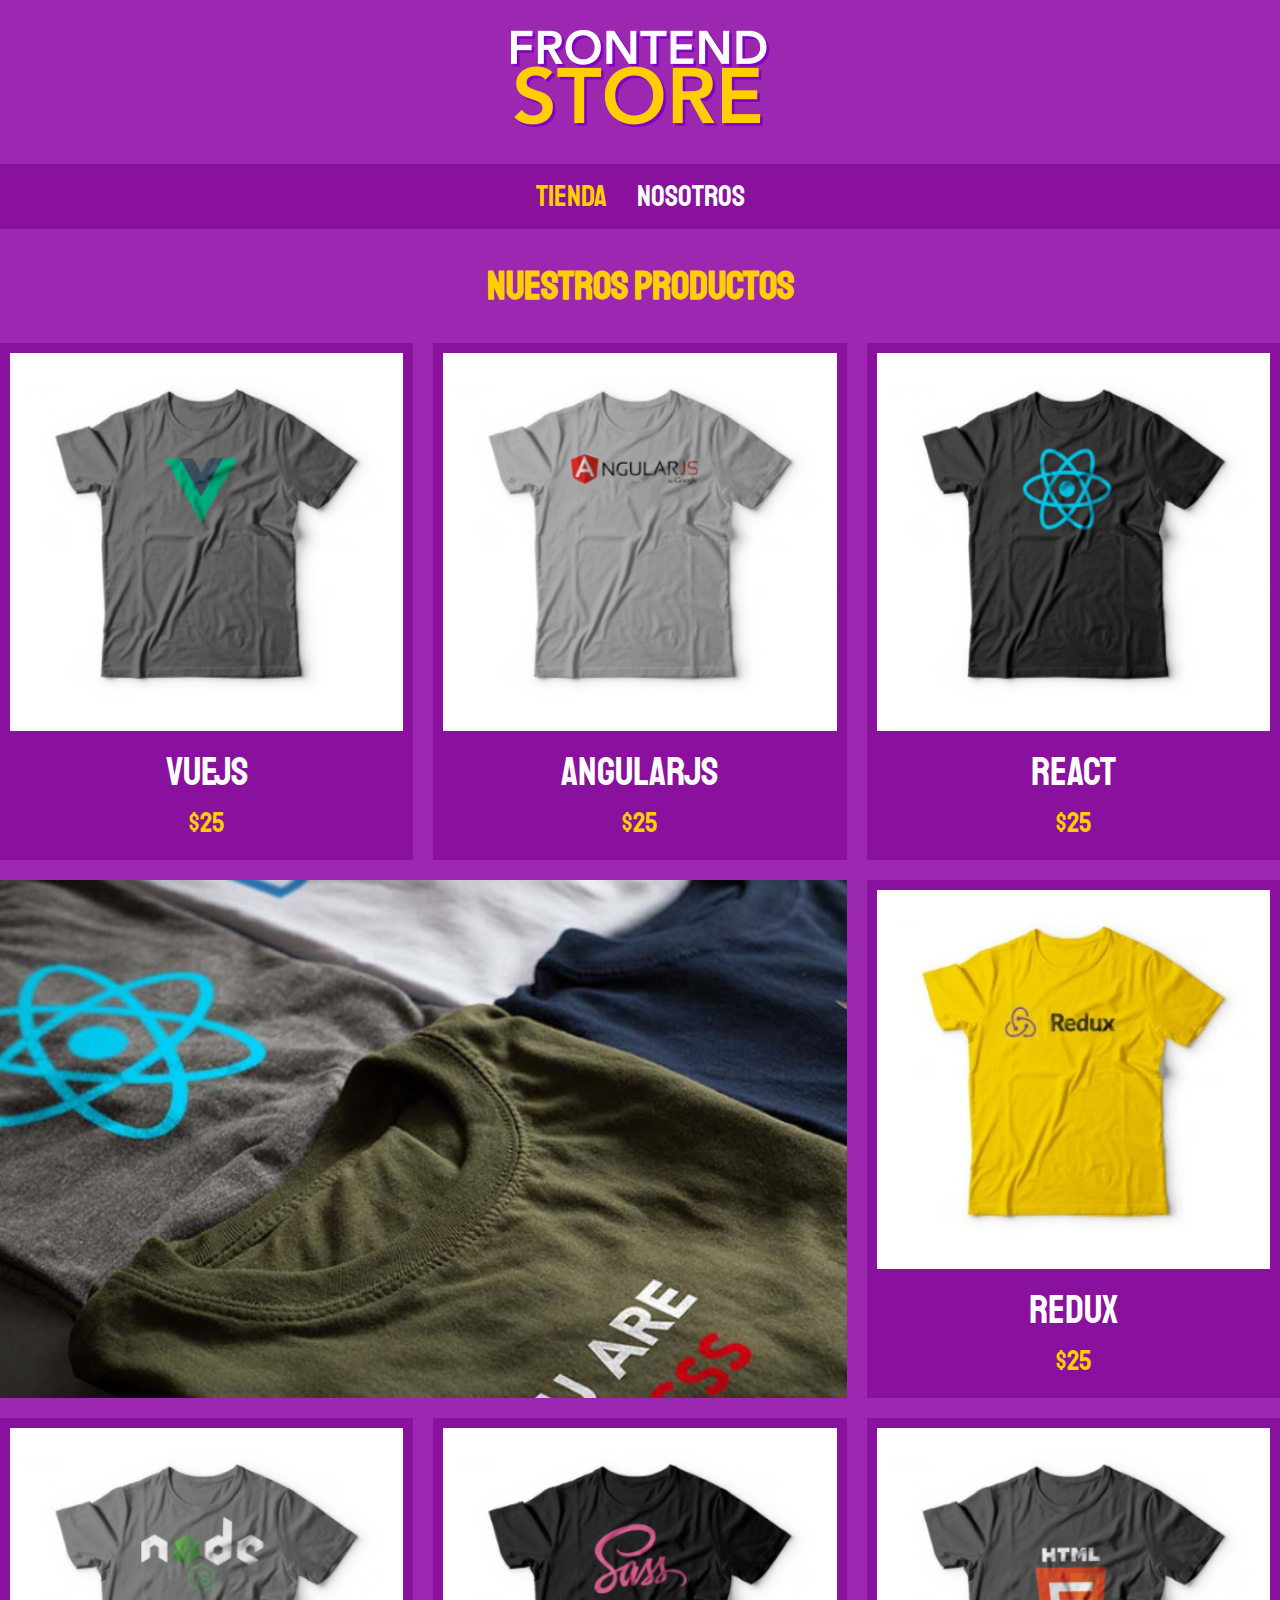
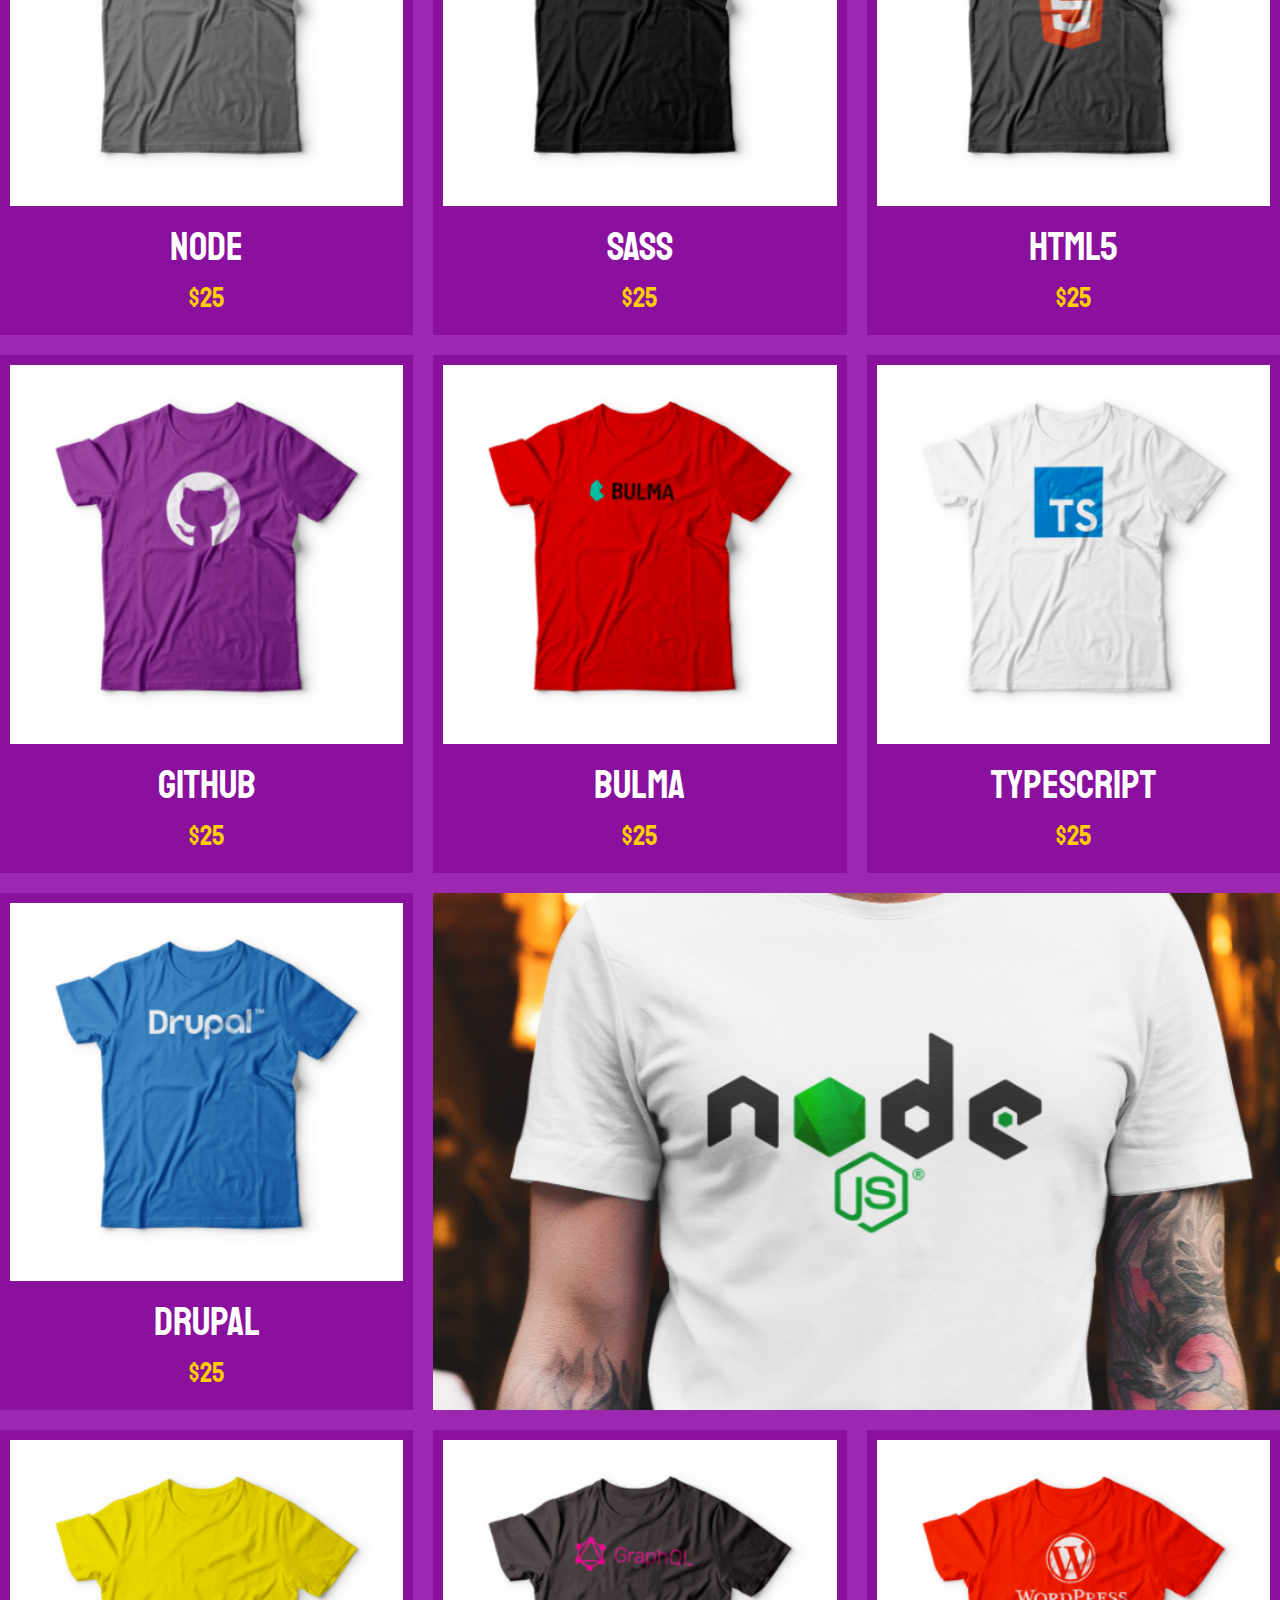
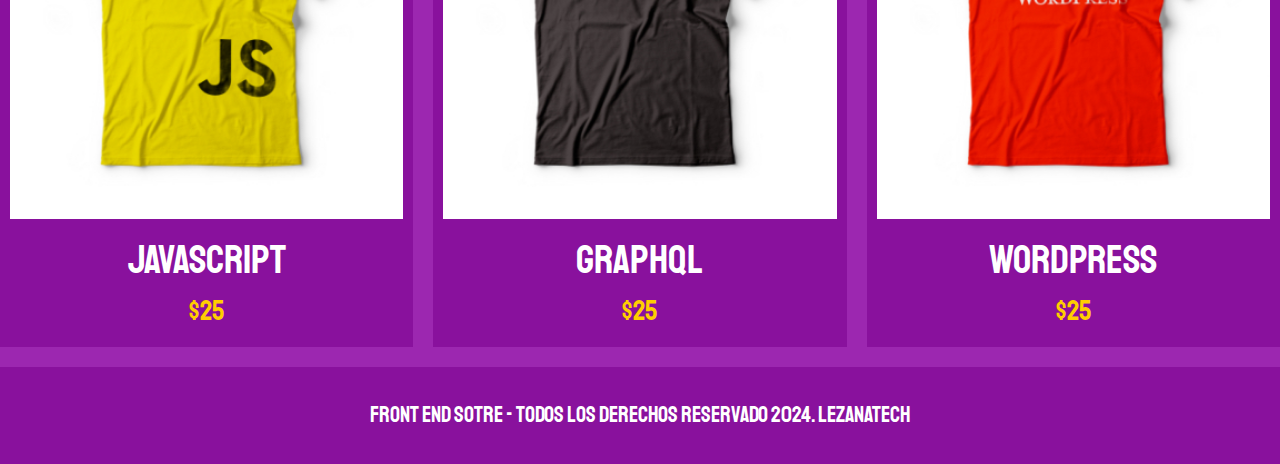
<file: index.html>
<!DOCTYPE html>
<html lang="en">
<head>
    <meta charset="UTF-8">
    <meta name="viewport" content="width=device-width, initial-scale=1.0">
    <title>FrontEnd Store</title>
    <link rel="stylesheet" href="css/normalize.css">
    <link href="https://fonts.googleapis.com/css2?family=Staatliches&display=swap" rel="stylesheet">
    <link rel="stylesheet" href="css/style.css">
</head>
<body>
    <header class="header">
        <a href="index.html">
            <img class="header__logo" src="img/logo.png" alt="Logotipo">
        </a>
    </header>

    <nav class="navegacion">
        <a class="navegacion__enlace navegacion__enlace--activo" href="index.html">Tienda</a>
        <a class="navegacion__enlace" href="nosotros.html">Nosotros</a>
    </nav>

    <main>
        <h1>Nuestros Productos</h1>

        <div class="grid">

            <div class="producto">
                <a href="producto.html">
                    <img class="producto__imagen" src="img/1.jpg" alt="Imagen Camisa">
                    <div class="producto__informacion">
                        <p class="producto__nombre">VueJS</p>
                        <p class="producto__precio">$25</p>
                    </div>
                </a>
            </div> <!-- .producto-->
            <div class="producto">
                <a href="producto.html">
                    <img class="producto__imagen" src="img/2.jpg" alt="Imagen Camisa">
                    <div class="producto__informacion">
                        <p class="producto__nombre">AngularJS</p>
                        <p class="producto__precio">$25</p>
                    </div>
                </a>
            </div> <!-- .producto-->
            <div class="producto">
                <a href="producto.html">
                    <img class="producto__imagen" src="img/3.jpg" alt="Imagen Camisa">
                    <div class="producto__informacion">
                        <p class="producto__nombre">React</p>
                        <p class="producto__precio">$25</p>
                    </div>
                </a>
            </div> <!-- .producto-->
            <div class="producto">
                <a href="producto.html">
                    <img class="producto__imagen" src="img/4.jpg" alt="Imagen Camisa">
                    <div class="producto__informacion">
                        <p class="producto__nombre">Redux</p>
                        <p class="producto__precio">$25</p>
                    </div>
                </a>
            </div> <!-- .producto-->
            <div class="producto">
                <a href="producto.html">
                    <img class="producto__imagen" src="img/5.jpg" alt="Imagen Camisa">
                    <div class="producto__informacion">
                        <p class="producto__nombre">Node</p>
                        <p class="producto__precio">$25</p>
                    </div>
                </a>
            </div> <!-- .producto-->
            <div class="producto">
                <a href="producto.html">
                    <img class="producto__imagen" src="img/6.jpg" alt="Imagen Camisa">
                    <div class="producto__informacion">
                        <p class="producto__nombre">Sass</p>
                        <p class="producto__precio">$25</p>
                    </div>
                </a>
            </div> <!-- .producto-->
            <div class="producto">
                <a href="producto.html">
                    <img class="producto__imagen" src="img/7.jpg" alt="Imagen Camisa">
                    <div class="producto__informacion">
                        <p class="producto__nombre">HTML5</p>
                        <p class="producto__precio">$25</p>
                    </div>
                </a>
            </div> <!-- .producto-->
            <div class="producto">
                <a href="producto.html">
                    <img class="producto__imagen" src="img/8.jpg" alt="Imagen Camisa">
                    <div class="producto__informacion">
                        <p class="producto__nombre">GitHub</p>
                        <p class="producto__precio">$25</p>
                    </div>
                </a>
            </div> <!-- .producto-->
            <div class="producto">
                <a href="producto.html">
                    <img class="producto__imagen" src="img/9.jpg" alt="Imagen Camisa">
                    <div class="producto__informacion">
                        <p class="producto__nombre">Bulma</p>
                        <p class="producto__precio">$25</p>
                    </div>
                </a>
            </div> <!-- .producto-->
            <div class="producto">
                <a href="producto.html">
                    <img class="producto__imagen" src="img/10.jpg" alt="Imagen Camisa">
                    <div class="producto__informacion">
                        <p class="producto__nombre">TypeScript</p>
                        <p class="producto__precio">$25</p>
                    </div>
                </a>
            </div> <!-- .producto-->
            <div class="producto">
                <a href="producto.html">
                    <img class="producto__imagen" src="img/11.jpg" alt="Imagen Camisa">
                    <div class="producto__informacion">
                        <p class="producto__nombre">Drupal</p>
                        <p class="producto__precio">$25</p>
                    </div>
                </a>
            </div> <!-- .producto-->
            <div class="producto">
                <a href="producto.html">
                    <img class="producto__imagen" src="img/12.jpg" alt="Imagen Camisa">
                    <div class="producto__informacion">
                        <p class="producto__nombre">JavaScript</p>
                        <p class="producto__precio">$25</p>
                    </div>
                </a>
            </div> <!-- .producto-->
            <div class="producto">
                <a href="producto.html">
                    <img class="producto__imagen" src="img/13.jpg" alt="Imagen Camisa">
                    <div class="producto__informacion">
                        <p class="producto__nombre">GraphQL</p>
                        <p class="producto__precio">$25</p>
                    </div>
                </a>
            </div> <!-- .producto-->
            <div class="producto">
                <a href="producto.html">
                    <img class="producto__imagen" src="img/14.jpg" alt="Imagen Camisa">
                    <div class="producto__informacion">
                        <p class="producto__nombre">WordPress</p>
                        <p class="producto__precio">$25</p>
                    </div>
                </a>
            </div> <!-- .producto-->

            <div class="grafico grafico--camisas"></div>
            <div class="grafico grafico--node"></div>

        </div>
        
    </main>

    <footer class="footer">
        <p class="footer__texto">Front End Sotre - Todos los derechos reservado 2024. <span>LezanaTech</span></p>
    </footer>
    
</body>
</html>
</file>
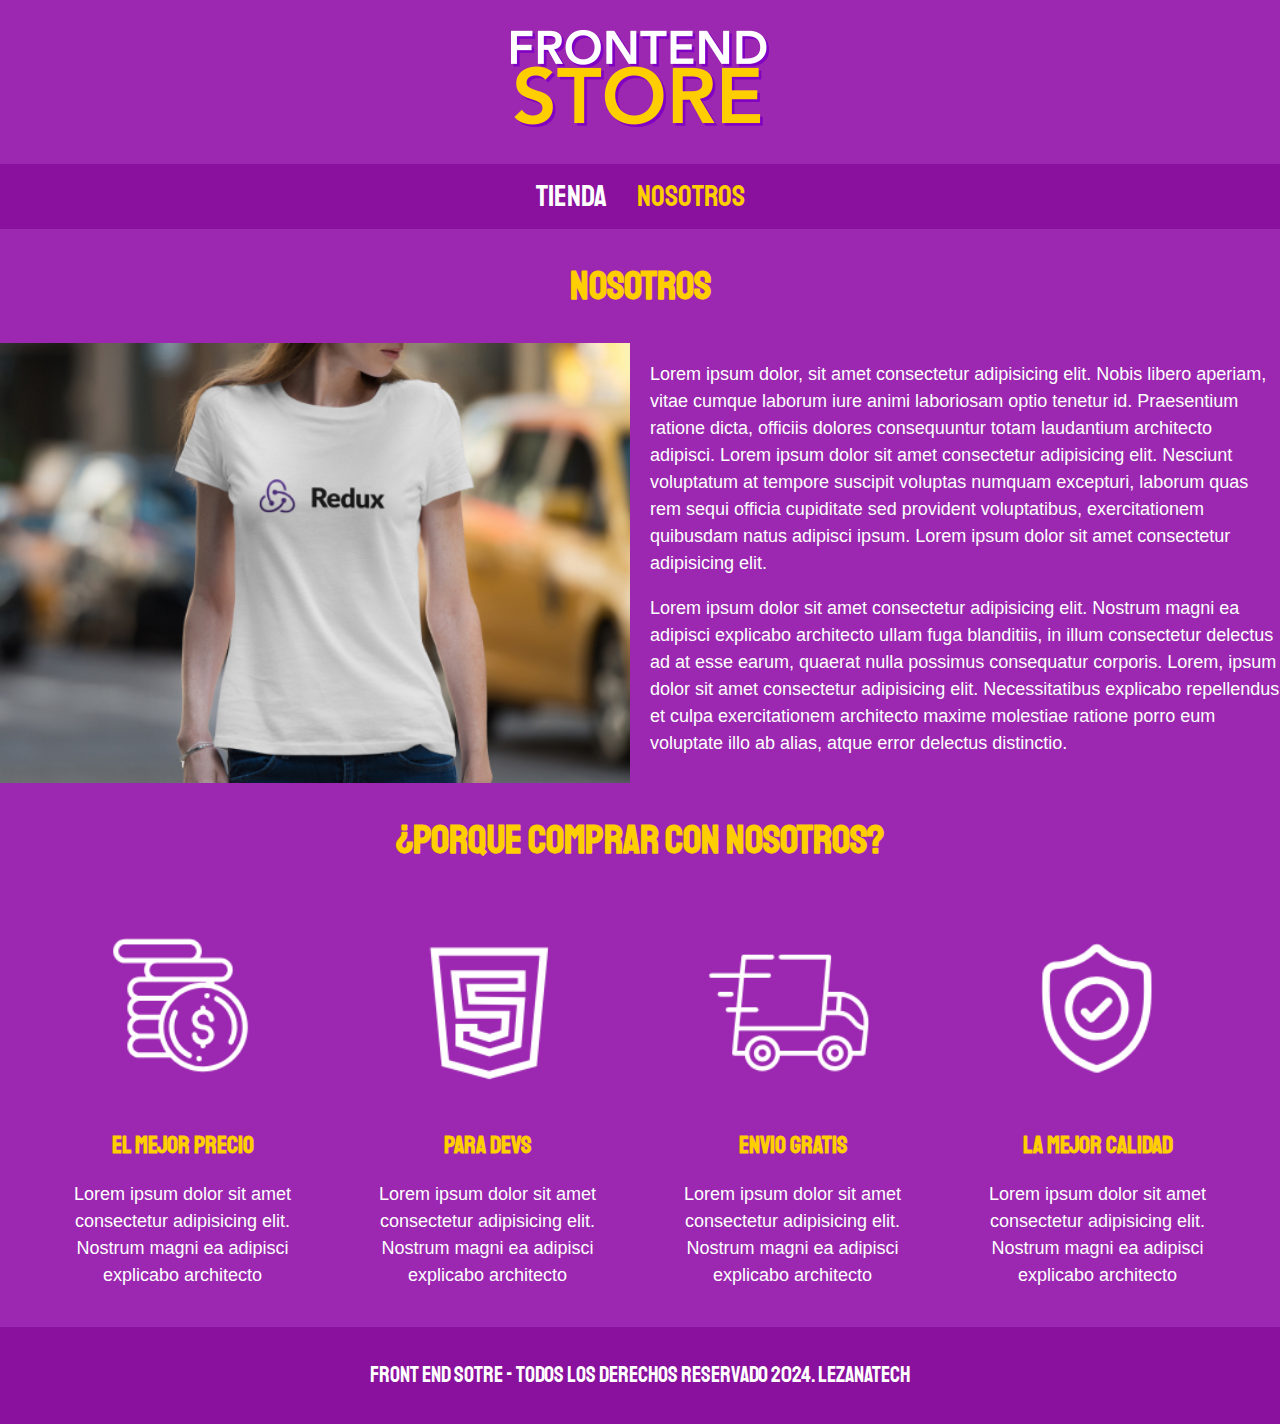
<file: nosotros.html>
<!DOCTYPE html>
<html lang="en">
<head>
    <meta charset="UTF-8">
    <meta name="viewport" content="width=device-width, initial-scale=1.0">
    <title>FrontEnd Store</title>
    <link rel="stylesheet" href="css/normalize.css">
    <link href="https://fonts.googleapis.com/css2?family=Staatliches&display=swap" rel="stylesheet">
    <link rel="stylesheet" href="css/style.css">
</head>
<body>
    <header class="header">
        <a href="index.html">
            <img class="header__logo" src="img/logo.png" alt="Logotipo">
        </a>
    </header>

    <nav class="navegacion">
        <a class="navegacion__enlace" href="index.html">Tienda</a>
        <a class="navegacion__enlace navegacion__enlace--activo" href="nosotros.html">Nosotros</a>
    </nav>

    <main>
        <h1>Nosotros</h1>

        <div class="nosotros">
            <div class="nosotros__contenido">
                <p>
                    Lorem ipsum dolor, sit amet consectetur adipisicing elit. Nobis libero aperiam, vitae cumque laborum iure animi laboriosam optio tenetur id. Praesentium ratione dicta, officiis dolores consequuntur totam laudantium architecto adipisci.
                    Lorem ipsum dolor sit amet consectetur adipisicing elit. Nesciunt voluptatum at tempore suscipit voluptas numquam excepturi, laborum quas rem sequi officia cupiditate sed provident voluptatibus, exercitationem quibusdam natus adipisci ipsum.
                    Lorem ipsum dolor sit amet consectetur adipisicing elit. 
                </p>
                <p>
                    Lorem ipsum dolor sit amet consectetur adipisicing elit. Nostrum magni ea adipisci explicabo architecto ullam fuga blanditiis, in illum consectetur delectus ad at esse earum, quaerat nulla possimus consequatur corporis.
                    Lorem, ipsum dolor sit amet consectetur adipisicing elit. Necessitatibus explicabo repellendus et culpa exercitationem architecto maxime molestiae ratione porro eum voluptate illo ab alias, atque error delectus distinctio.
                </p>
            </div>
            <img class="nosotros__imagen" src="img/nosotros.jpg" alt="Imagen Nosotros">
        </div>
        
    </main>

    <section class="contenedor comprar">
        <h1 class="comprar__texto">¿Porque Comprar con nosotros?</h1>

        <div class="bloques">
            <div class="bloque">
                <img class="bloque__imagen" src="img/icono_1.png" alt="Porque Comprar">
                <h3 class="bloque__titulo">El Mejor Precio</h3>
                <p>
                    Lorem ipsum dolor sit amet consectetur adipisicing elit. Nostrum magni ea adipisci explicabo architecto 
                </p>
            </div> <!-- .bloque-->

            <div class="bloque">
                <img class="bloque__imagen" src="img/icono_2.png" alt="Porque Comprar">
                <h3 class="bloque__titulo">Para Devs</h3>
                <p>
                    Lorem ipsum dolor sit amet consectetur adipisicing elit. Nostrum magni ea adipisci explicabo architecto 
                </p>
            </div> <!-- .bloque-->

            <div class="bloque">
                <img class="bloque__imagen" src="img/icono_3.png" alt="Porque Comprar">
                <h3 class="bloque__titulo">Envio Gratis</h3>
                <p>
                    Lorem ipsum dolor sit amet consectetur adipisicing elit. Nostrum magni ea adipisci explicabo architecto 
                </p>
            </div> <!-- .bloque-->

            <div class="bloque">
                <img class="bloque__imagen" src="img/icono_4.png" alt="Porque Comprar">
                <h3 class="bloque__titulo">La Mejor Calidad</h3>
                <p>
                    Lorem ipsum dolor sit amet consectetur adipisicing elit. Nostrum magni ea adipisci explicabo architecto 
                </p>
            </div> <!-- .bloque-->
        </div><!-- .bloques-->
    </section>

    <footer class="footer">
        <p class="footer__texto">Front End Sotre - Todos los derechos reservado 2024. <span>LezanaTech</span></p>
    </footer>
    
</body>
</html>
</file>
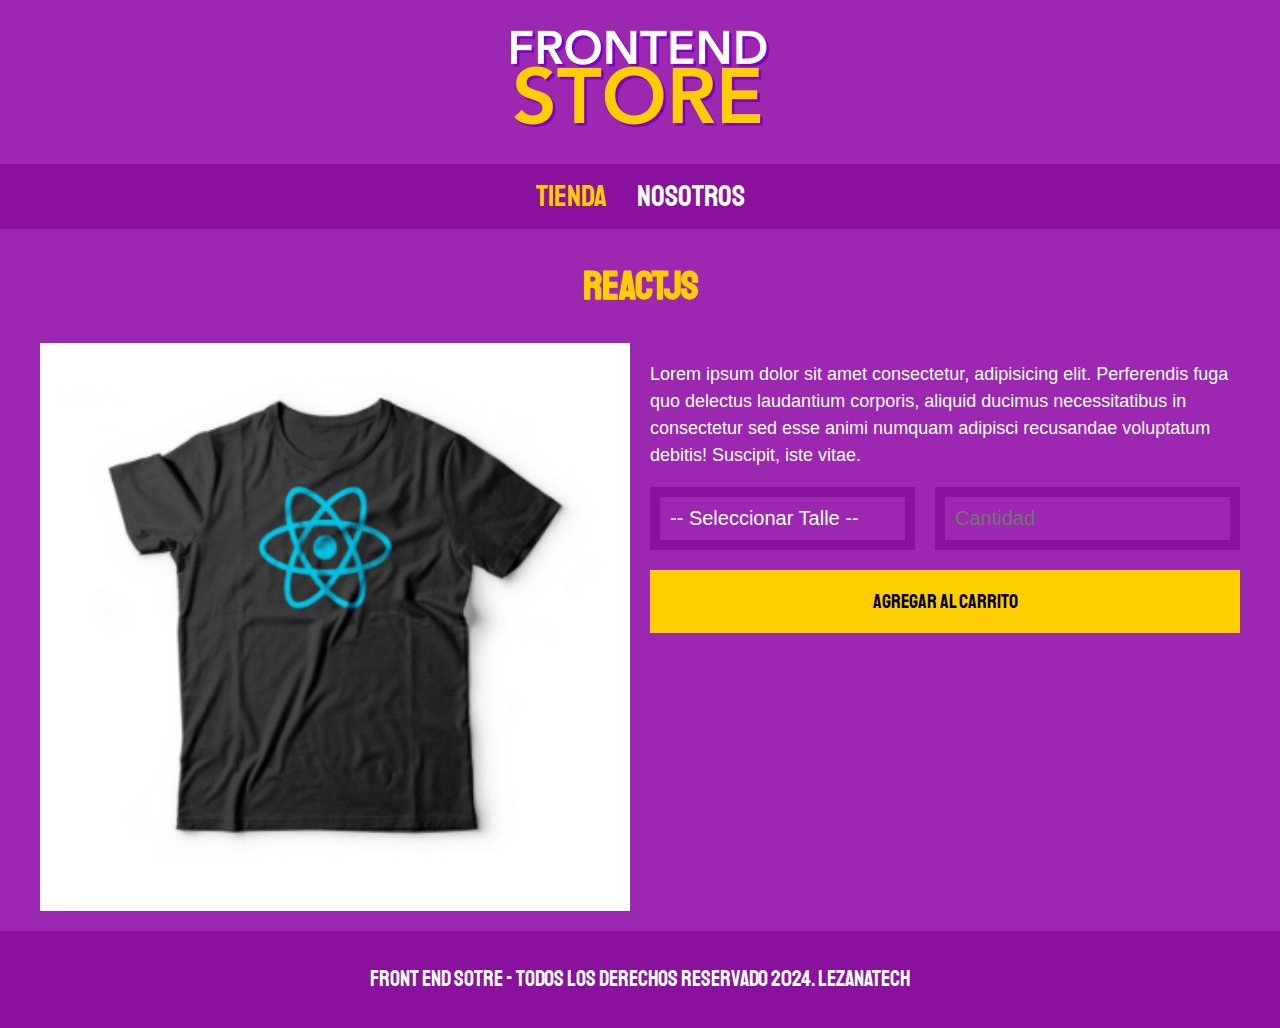
<file: producto.html>
<!DOCTYPE html>
<html lang="en">
<head>
    <meta charset="UTF-8">
    <meta name="viewport" content="width=device-width, initial-scale=1.0">
    <title>FrontEnd Store</title>
    <link rel="stylesheet" href="css/normalize.css">
    <link href="https://fonts.googleapis.com/css2?family=Staatliches&display=swap" rel="stylesheet">
    <link rel="stylesheet" href="css/style.css">
</head>
<body>
    <header class="header">
        <a href="index.html">
            <img class="header__logo" src="img/logo.png" alt="Logotipo">
        </a>
    </header>

    <nav class="navegacion">
        <a class="navegacion__enlace navegacion__enlace--activo" href="index.html">Tienda</a>
        <a class="navegacion__enlace" href="nosotros.html">Nosotros</a>
    </nav>

    <main class="contenedor">
        <h1>ReactJS</h1>
        <div class="camisa">
            <img class="camisa__imagen" src="img/3.jpg" alt="Imagen del Producto">

            <div class="camisa__contenido">
                <p>
                    Lorem ipsum dolor sit amet consectetur, adipisicing elit. Perferendis fuga quo delectus laudantium corporis, aliquid ducimus necessitatibus in consectetur sed esse animi numquam adipisci recusandae voluptatum debitis! Suscipit, iste vitae.
                </p>
                <form class="formulario">
                    <select name="" id="" class="formulario__campo">
                        <option disabled selected>-- Seleccionar Talle --</option>
                        <option value="">Chica</option>
                        <option value="">Mediana</option>
                        <option value="">Grande</option>
                    </select>
                    <input class="formulario__campo" type="number" placeholder="Cantidad" min="1">
                    <input class="formulario__submit" type="submit" value="Agregar al Carrito">
                </form>
            </div>
        </div>
        
    </main>

    <footer class="footer">
        <p class="footer__texto">Front End Sotre - Todos los derechos reservado 2024. <span>LezanaTech</span></p>
    </footer>
    
</body>
</html>
</file>
<file: css/style.css>
/* - */
:root {
    --primario: #9C27B0;
    --primarioOscruo: #89119D;
    --secundario: #FFCE00;
    --secundarioOscuro: rgb(233, 187, 2);
    --blanco: #FFF;
    --negro: #000;

    --fuentePrincipal: 'Staatliches', cursive;
}
/* - */
html {
    box-sizing: border-box;
    font-size: 62.5%;
  }
  *, *:before, *:after {
    box-sizing: inherit;
  }
/** Globales **/
body {
    background-color: var(--primario);
    font-size: 1.6rem;
    line-height: 1.5;
}
p {
    font-size: 1.8rem;
    font-family: Arial, Helvetica, sans-serif;
    color: var(--blanco);
}
a {
    text-decoration: none;
}
 img {
    width: 100%;
 }
 .contenedor {
    max-width: 120rem;
    margin: 0 auto;
 }
 h1, h2, h3 {
    text-align: center;
    color: var(--secundario);
    font-family: var(--fuentePrincipal);
 }
 h1 {
    font-size: 4rem;
 }
 h2 {
    font-size: 3.2rem;
 }
 h3 {
    font-size: 2.4rem;
 }

 /** Header **/
 .header {
   display: flex;
   justify-content: center;
 }
 .header__logo {
   margin: 3rem 0;
 }
 /** Nav**/
 .navegacion {
   background-color: var(--primarioOscruo);
   padding: 1rem 0;
   display: flex;
   justify-content: center;
   gap: 1rem;
 }
 .navegacion__enlace {
   font-family: var(--fuentePrincipal);
   color: var(--blanco);
   font-size: 3rem;
   margin-right: 2rem;
 }
 .navegacion__enlace:last-of-type {
   margin-right: 0;
 }
 .navegacion__enlace--activo,
 .navegacion__enlace:hover {
   color: var(--secundario);
 }
 /** Grid **/
 .grid {
  display: grid;
  grid-template-columns: repeat(2, 1fr);
  gap:2rem;
 }
 @media ( min-width: 768px ){
    .grid {
      grid-template-columns: repeat(3, 1fr);
    }
 }

/** Producto **/
.producto {
  background-color: var(--primarioOscruo);
  padding: 1rem;
}
.producto__nombre {
  font-size: 4rem;
}
.producto__precio {
  font-size: 2.8rem;
  color: var(--secundario);
   
}
.producto__nombre,
.producto__precio {
  font-family: var(--fuentePrincipal);
  margin: 1rem 0;
  text-align: center;
  line-height: 1.2;
}
/** Graficos */
.grafico {
  min-height: 30rem;
  background-repeat: no-repeat;
  background-size: cover;
  grid-column: 1 / 3;
}
.grafico--camisas {
  grid-row: 2 / 3; 
  background-image: url(../img/grafico1.jpg);
}
.grafico--node {
  background-image: url(../img/grafico2.jpg);
  grid-row: 8 / 9;
}
@media ( min-width: 768px ){
  .grafico--node {
    grid-row: 5 / 6;
    grid-column: 2 / 4;
  }
}
/** Nosotros */
.nosotros { 
  display: grid;
  grid-template-rows: repeat(2, auto);
}
@media (min-width: 768px ){
  .nosotros { 
    grid-template-columns: repeat(2, 1fr);
    column-gap: 2rem;
  }
}
.nosotros__imagen {
  grid-row: 1 / 2;
}
@media ( min-widh: 768px ){
  .nosotros__imagen {
    grid-column: 2 / 3;
  }
}
/** Bloque */
.bloques {
  display: grid;
  grid-template-columns: repeat(2, 1fr);
  gap: 2rem;
}
@media (min-width: 768px ){
  .bloques {
    grid-template-columns: repeat(4, 1fr);
  }
}
.bloque {
  text-align: center;
}
.bloque__titulo {
  margin: 0;
}
 /** Footer**/
 .footer {
   background-color: var(--primarioOscruo);
   padding: 1rem 0;
   margin-top: 2rem;
 }
 .footer__texto {
   font-family: var(--fuentePrincipal);
   text-align: center;
   font-size: 2.2rem;
 }

 /** Pagina del Producto */
 @media ( min-width: 768px ){
  .camisa {
    display: grid;
    grid-template-columns: repeat(2, 1fr);
    column-gap: 2rem;
  }
 }
 .formulario {
  display: grid;
  grid-template-columns: repeat(2, 1fr);
  gap: 2rem;
 }
 .formulario__campo {
    border: 1rem solid var(--primarioOscruo);
    background-color: transparent;
    color:var(--blanco);
    font-size: 2rem;
    font-family: Arial, Helvetica, sans-serif;
    padding: 1rem;
    appearance: none;
 }
 .formulario__submit {
  background-color: var(--secundario);
  border: none;
  font-size: 2rem;
  font-family: var(--fuentePrincipal);
  padding: 2rem;
  transition: background-color .3s ease ;
  -webkit-transition: background-color .3s ease ;
  -moz-transition: background-color .3s ease ;
  -ms-transition: background-color .3s ease ;
  -o-transition: background-color .3s ease ;
  grid-column: 1 / 3;
}
 .formulario__submit:hover { 
  cursor: pointer;
  background-color: var(--secundarioOscuro);
 }
</file>
